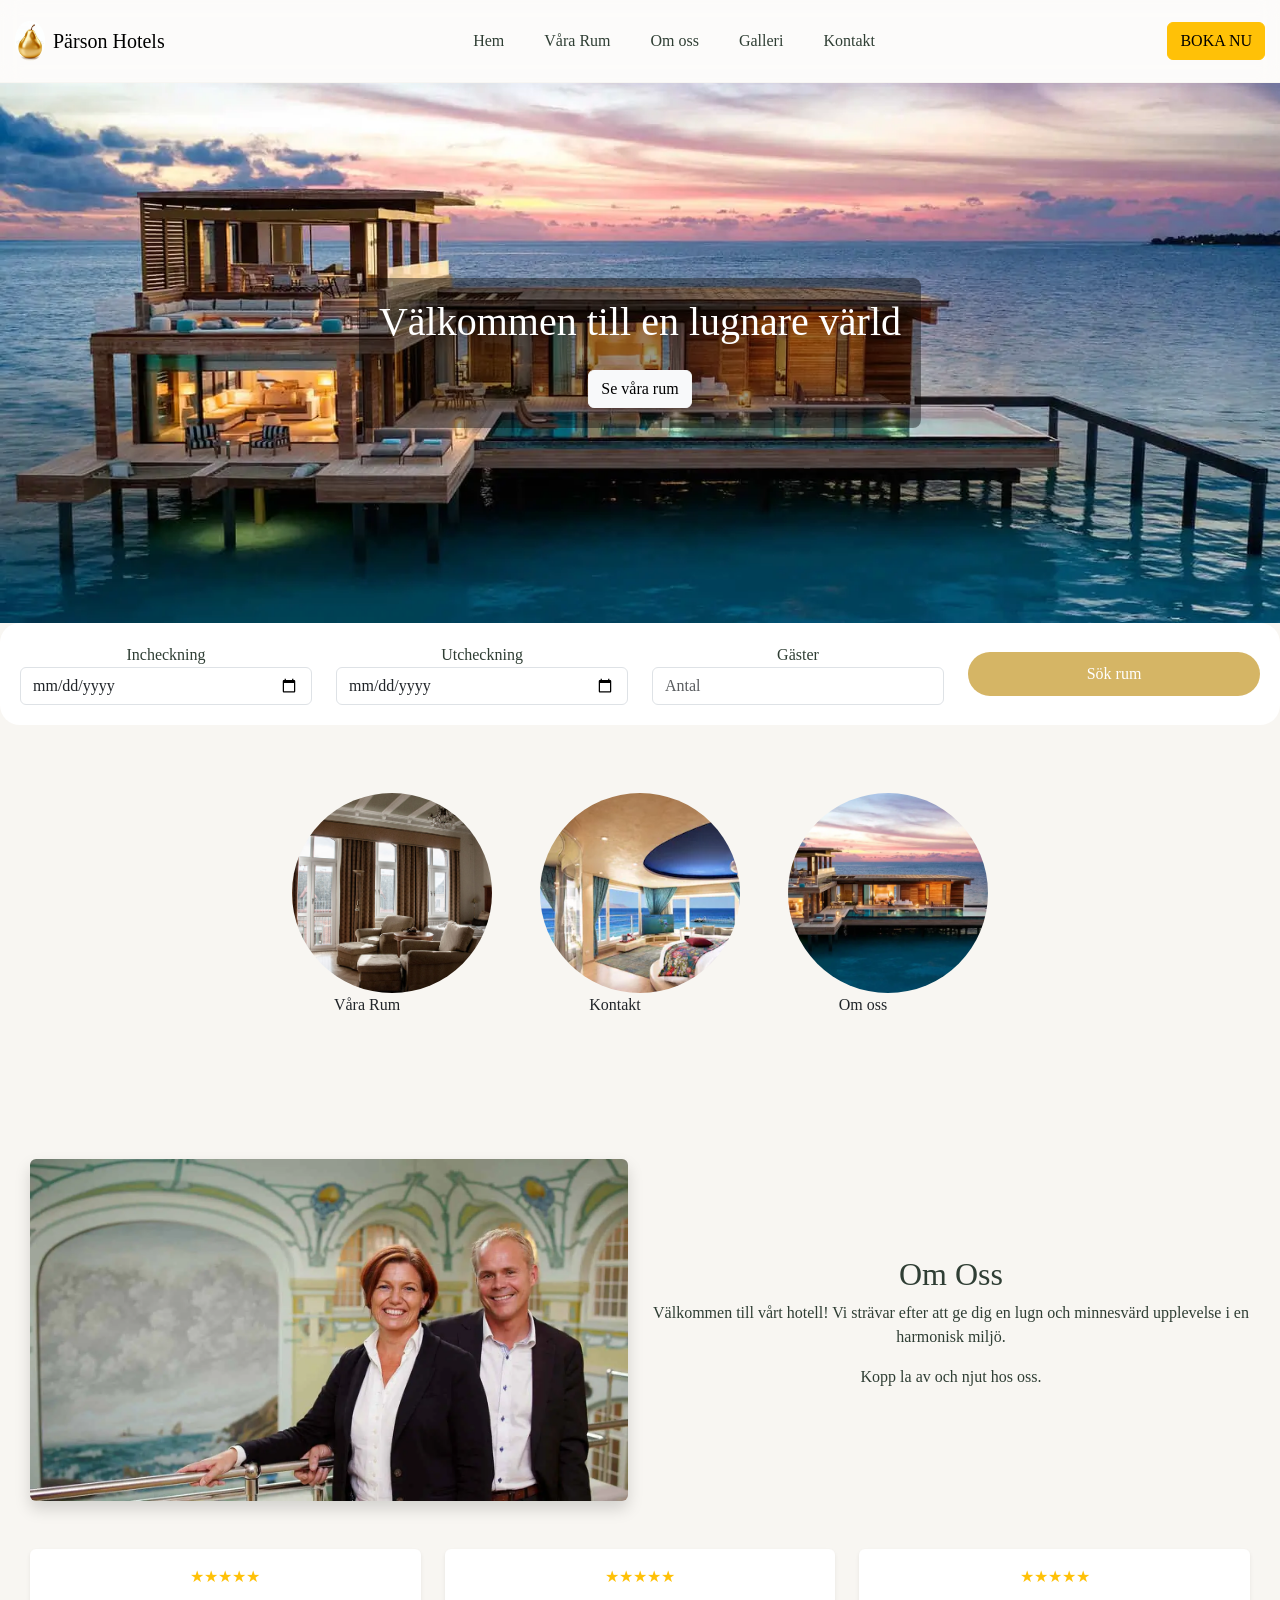
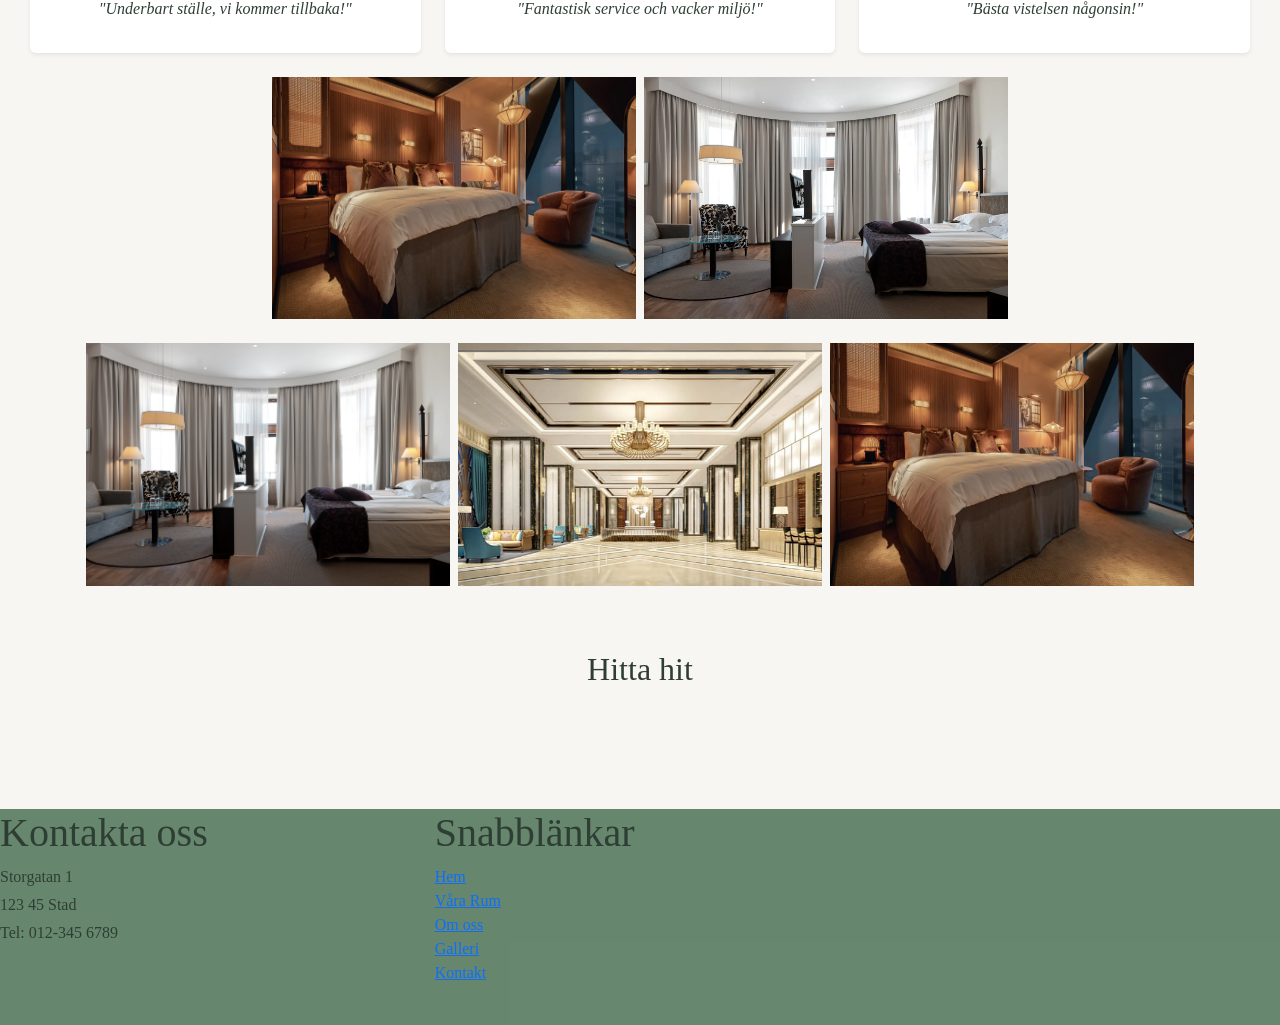
<file: index.html>
<!DOCTYPE html>
<html lang="sv">


  <head>
    <meta name="description" content="Oficiella hemsidan för Pärson Hotels. ">
    <meta charset="UTF-8" />
    <meta http-equiv="X-UA-Compatible" content="IE=edge" />
    <meta name="viewport" content="width=device-width, initial-scale=1.0" />
    <title>Pärson Hotels</title>

    <link href="https://cdn.jsdelivr.net/npm/bootstrap@5.3.8/dist/css/bootstrap.min.css" rel="stylesheet" href="">
    <link rel="stylesheet" href="style.css">
    
   
  </head> 
<body>
  <header>



  </header>

  <main>

<div class="position-relative text-center">

  <img src="pictures/2hotell.webp"
  class="img-fluid w-100"
  style="height:60vh; object-fit:cover;"
  alt="Hotel">

  <div class="position-absolute top-50 start-50 translate-middle text-white">
    <h1>Välkommen till en lugnare värld</h1>
    <a href="rum.html" class="btn btn-light mt-3">Se våra rum</a>
  </div>

</div>

 <div class="availability-search-bar-wrapper" data-searchbar-open="false" data-searchbar-modal="false" data-searchbar-fixed="true" data-props='{"location":"/"}' data-react-component="availability-search">
  </div>
    
<div class="booking-box ">

  <form class="row align-items-center text-center">

    <div class="col-md-3">
      <label for="Incheckning">Incheckning</label>
      <input type="date" class="form-control" id="Incheckning">
    </div>

    <div class="col-md-3">
      <label for="Utcheckning">Utcheckning</label>
      <input type="date" class="form-control" id="Utcheckning">
    </div>

    <div class="col-md-3">
      <label for="Gäster" >Gäster</label>
      <input type="number" class="form-control" id="Gäster" placeholder="Antal">
    </div>

    <div class="col-md-3 d-flex align-items-end">
      <button class="btn boka-btn w-100">Sök rum</button>
    </div>

  </form>

</div>

<div class="container text-center my-5 mb-8">

  <div class="d-flex justify-content-center gap-5">

    <!-- PRICK 1 -->
    <a href="rum.html" class="text-decoration-none text-dark">
      <div style="max-width:100%; "><img src="pictures/5rum.webp" alt="Rum" class="img-fluid mt" style="width:200px; height:200px; object-fit:cover; border-radius:200px; object-fit:cover;"></div>
      <p class="img-fluid rounded-circle">Våra Rum</p>
      
    </a>


    <a href="kontakt.html" class="text-decoration-none text-dark">
      <div style="max-width:100%;"><img src="pictures/rrrrum.webp" alt="Kontakt" class="img-fluid mt" style="width:200px; height:200px; object-fit:cover; border-radius:200px; object-fit:cover;"></div>
      <p class="img-fluid rounded-circle">Kontakt</p>
    </a>

    <!-- PRICK 3 -->
    <a href="om.html" class="text-decoration-none text-dark">
      <div style="max-width:100%;"> <img src="pictures/2hotell.webp" alt="Om oss" class="img-fluid mt" style="width:200px; height:200px; border-radius:200px ; object-fit:cover;"></div>
      <p class="img-fluid rounded-circle">Om oss</p>
    </a>

  </div>



<div class="container mvb">

    <!-- Vattendelad sektion -->
    <div class="row align-items-center mb-5 ">
      
      <!-- Bild vänster -->
      <div class="col-md-6">
        <img src="pictures/Pärson grundare.webp" 
             class="img-fluid rounded shadow" alt="Hotell">
      </div>

      <!-- Text höger -->
      <div class="col-md-6">
        <h2>Om Oss</h2>
        <p>
          Välkommen till vårt hotell! Vi strävar efter att ge dig en lugn och
          minnesvärd upplevelse i en harmonisk miljö.
        </p>
        <p>Kopp la av och njut hos oss.</p>
      </div>

    </div>

    <!-- Recensioner -->
    <div class="row text-center">
      
      <div class="col-md-4 mb-3">
        <div class="p-3 bg-white rounded shadow-sm">
          <div class="text-warning mb-2">★★★★★</div>
          <p class="fst-italic">"Underbart ställe, vi kommer tillbaka!"</p>
        </div>
      </div>

      <div class="col-md-4 mb-3">
        <div class="p-3 bg-white rounded shadow-sm">
          <div class="text-warning mb-2">★★★★★</div>
          <p class="fst-italic">"Fantastisk service och vacker miljö!"</p>
        </div>
      </div>

      <div class="col-md-4 mb-3">
        <div class="p-3 bg-white rounded shadow-sm">
          <div class="text-warning mb-2">★★★★★</div>
          <p class="fst-italic">"Bästa vistelsen någonsin!"</p>
        </div>
      </div>

    <div class="d-flex justify-content-center  gap-2 container py-2 ">

     
 <img  title= "my frame " src="pictures/Rum.webp"
        style="max-width:30%;  height:auto; " alt="Lobby" class="img-fluid">
    
      <img src="pictures/rummm.webp"
        style="max-width:30%;  height:auto; " alt="Rum" class="img-fluid">


    </div>
    
    <div class="d-flex justify-content-center  gap-2 container py-3 ">

     
 <img src="pictures/rrum.webp"
        style="max-width:30%;  height:auto; " alt="elite" class="img-fluid">
    
      <img src="pictures/lobby.webp"
        style="max-width:30%;  height:auto; " alt="Rum" class="img-fluid">

<img src=" pictures/Rum.webp"
        style="max-width:30%; height:auto;" alt="Rum" class="img-fluid">

 
 

    </div>

<div class="container my-5">

  <h2 class="text-center mb-4">Hitta hit</h2>

  <div class="map-container shadow rounded overflow-hidden">


  </div>
</div>


  </main>
 
  <footer>
    
   </footer> 
 
</body>


 <script src="init.js"></script>
  <script src="https://cdn.jsdelivr.net/npm/bootstrap@5.3.8/dist/js/bootstrap.bundle.min.js"
    integrity="sha384-FKyoEForCGlyvwx9Hj09JcYn3nv7wiPVlz7YYwJrWVcXK/BmnVDxM+D2scQbITxI"
    crossorigin="anonymous"></script>
 


</html>
</file>
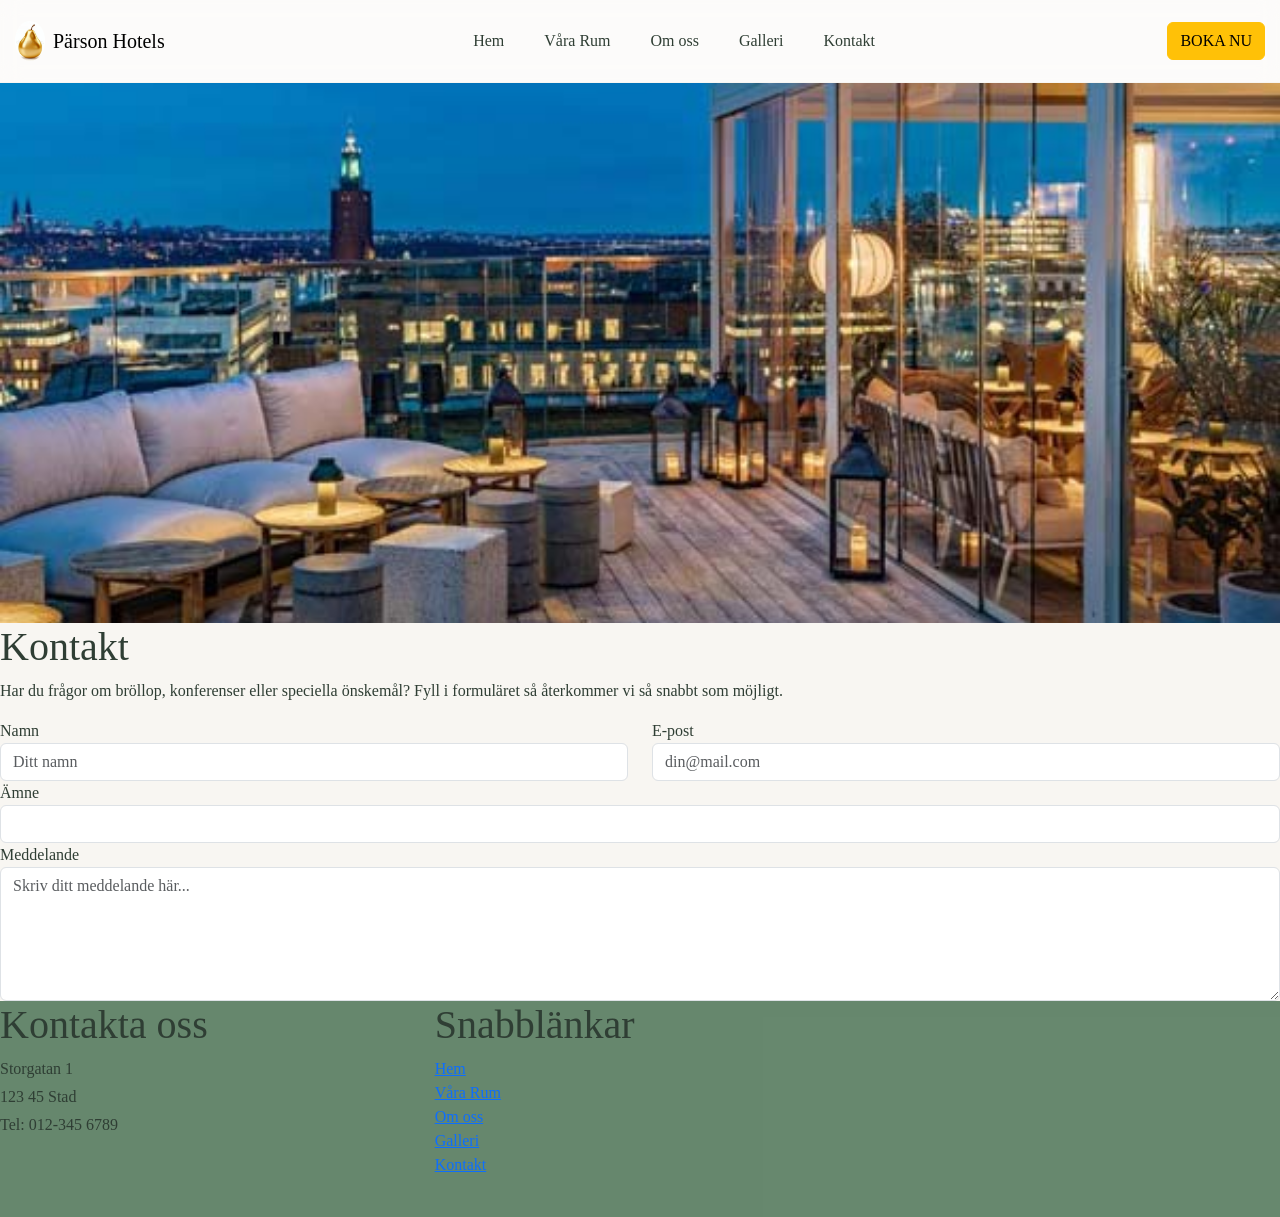
<file: kontakt.html>
<!DOCTYPE html>
<html lang="sv">

<head>
  <meta name="description"
  content="Kontakt sida för Pärson Hotels.">
  <meta charset="UTF-8" />
  <meta name="viewport" content="width=device-width, initial-scale=1.0" />
  <title>Kontakt | Pärson Hotels</title>

  <link href="https://cdn.jsdelivr.net/npm/bootstrap@5.3.8/dist/css/bootstrap.min.css" rel="stylesheet">
  <link rel="stylesheet" href="style.css">

   
   
</head>

<header></header>
<body>

  <!-- HERO -->
  <div class="hero">
    <img src="pictures/terass.webp" alt="Kontakt bild"   class="img-fluid w-100"
  style="height:60vh; object-fit:cover;">
  </div>

  <!-- CONTENT -->
  <div class="content">

    <h1>Kontakt</h1>

    <p>
      Har du frågor om bröllop, konferenser eller speciella önskemål?  
      Fyll i formuläret så återkommer vi så snabbt som möjligt.
    </p>

    <div class="contact-card">

      <form>

        <div class="row">
          <div class="col-md-6">
            <label for="Namn">Namn</label> 
            <input type="text" class="form-control" placeholder="Ditt namn">
          </div>

          <div class="col-md-6">
            <label for="E-post">E-post</label> 
            <input type="email" class="form-control" placeholder="din@mail.com">
          </div>
        </div>

        <label for="Ämne">Ämne</label> 
        <select class="form-control">
          <option></option>
    
          <option>Konferens</option>
          <option>Specialförfrågan</option>
          <option>Övrigt</option>
        </select>

        <label>Meddelande</label>
        <textarea class="form-control" rows="5" placeholder="Skriv ditt meddelande här..."></textarea>

      
      </form>

    </div>

  </div>

  <!-- FOOTER -->
  <footer></footer>
 
   
 
</body>

 <script src="init.js"></script>
  <script src="https://cdn.jsdelivr.net/npm/bootstrap@5.3.8/dist/js/bootstrap.bundle.min.js"
    integrity="sha384-FKyoEForCGlyvwx9Hj09JcYn3nv7wiPVlz7YYwJrWVcXK/BmnVDxM+D2scQbITxI"
    crossorigin="anonymous"></script>
 



</html>
</file>
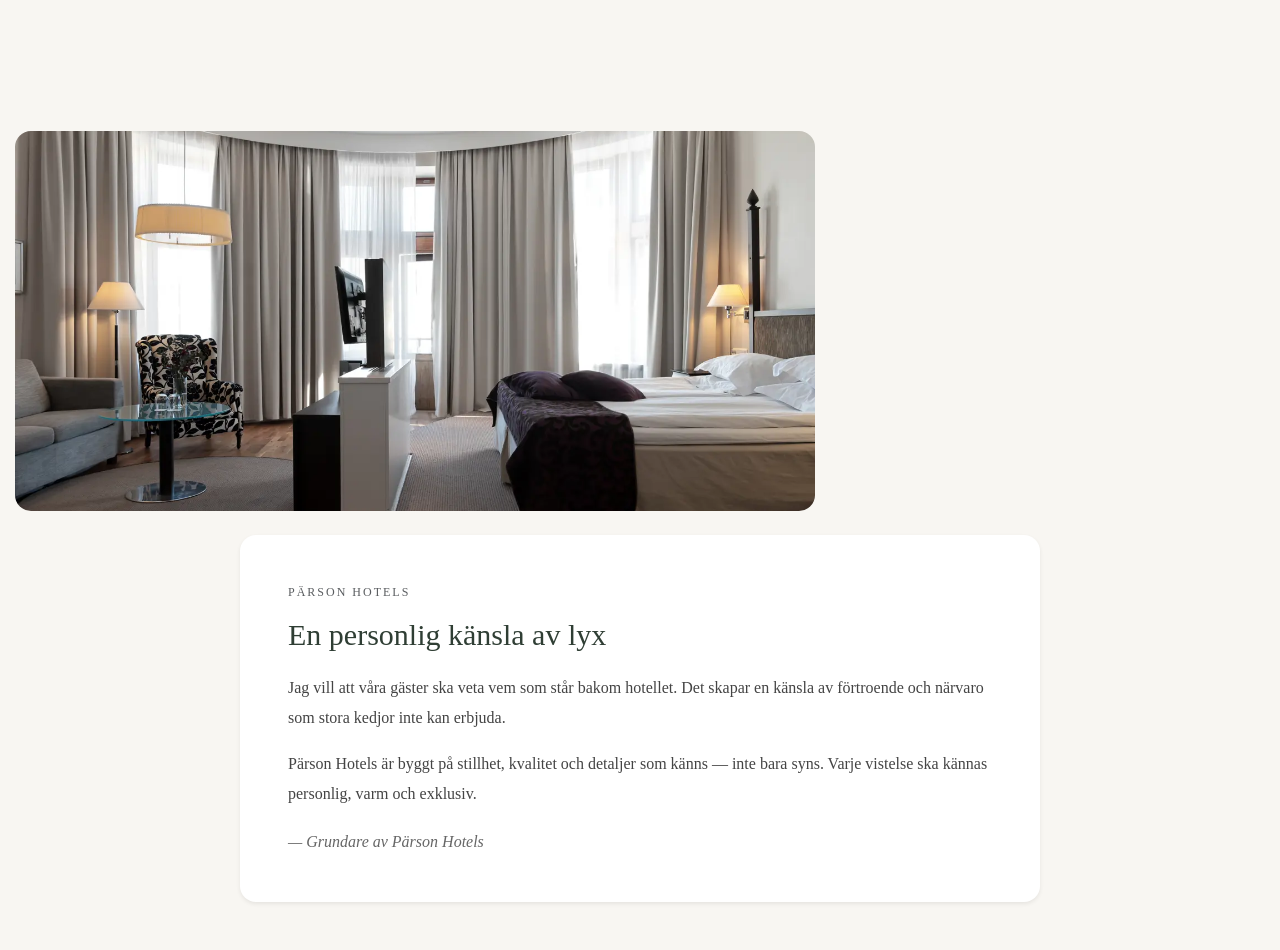
<file: om.html>
<!DOCTYPE html>
<html lang="sv">

<head>
  <meta name="description"
  content="Om Pärson Hotels.">
    <meta charset="UTF-8">
    <meta name="viewport" content="width=device-width, initial-scale=1.0">
    <title>Om Pärson Hotels</title>
    <!-- Bootstrap CSS -->
    <link href="https://cdn.jsdelivr.net/npm/bootstrap@5.3.3/dist/css/bootstrap.min.css" rel="stylesheet">
    <!-- Egen CSS -->
    <link rel="stylesheet" href="style.css">
   
</head>

<body>
    <header></header>
    <main>
        <div class="container my-5">

  <div class="text-center mb-4">
    <img 
      src="pictures/rummm.webp"
      class="img-fluid"
      style="max-width:800px; width:100%; height:380px; object-fit:cover; border-radius:16px;"
      alt="Pärson Hotels grundare">
  </div>

  <div class="bg-white shadow-sm p-5 mx-auto"
       style="max-width:800px; border-radius:16px;">

    <p class="text-uppercase text-muted mb-3"
       style="letter-spacing:2px; font-size:12px;">
      PÄRSON HOTELS
    </p>

    <h2 style="font-weight:300; font-size:30px; margin-bottom:20px;">
      En personlig känsla av lyx
    </h2>

    <p style="margin-bottom:15px; font-size:16px; line-height:1.9; color:#444;">
      Jag vill att våra gäster ska veta vem som står bakom hotellet. 
      Det skapar en känsla av förtroende och närvaro som stora kedjor inte kan erbjuda.
    </p>

    <p style="margin-bottom:20px; font-size:16px; line-height:1.9; color:#444;">
      Pärson Hotels är byggt på stillhet, kvalitet och detaljer som känns — inte bara syns. 
      Varje vistelse ska kännas personlig, varm och exklusiv.
    </p>

    <div style="font-style:italic; color:#666;">
      — Grundare av Pärson Hotels
    </div>

  </div>

</div>
    </main>
   
   
 <footer ></footer>
</body>
 <link rel="stylesheet" href="style.css">
 <link rel="stylesheet" href="init.js">
  <script src="https://cdn.jsdelivr.net/npm/bootstrap@5.3.8/dist/js/bootstrap.bundle.min.js"
    integrity="sha384-FKyoEForCGlyvwx9Hj09JcYn3nv7wiPVlz7YYwJrWVcXK/BmnVDxM+D2scQbITxI"
    crossorigin="anonymous"></script>
   
</html>
</file>
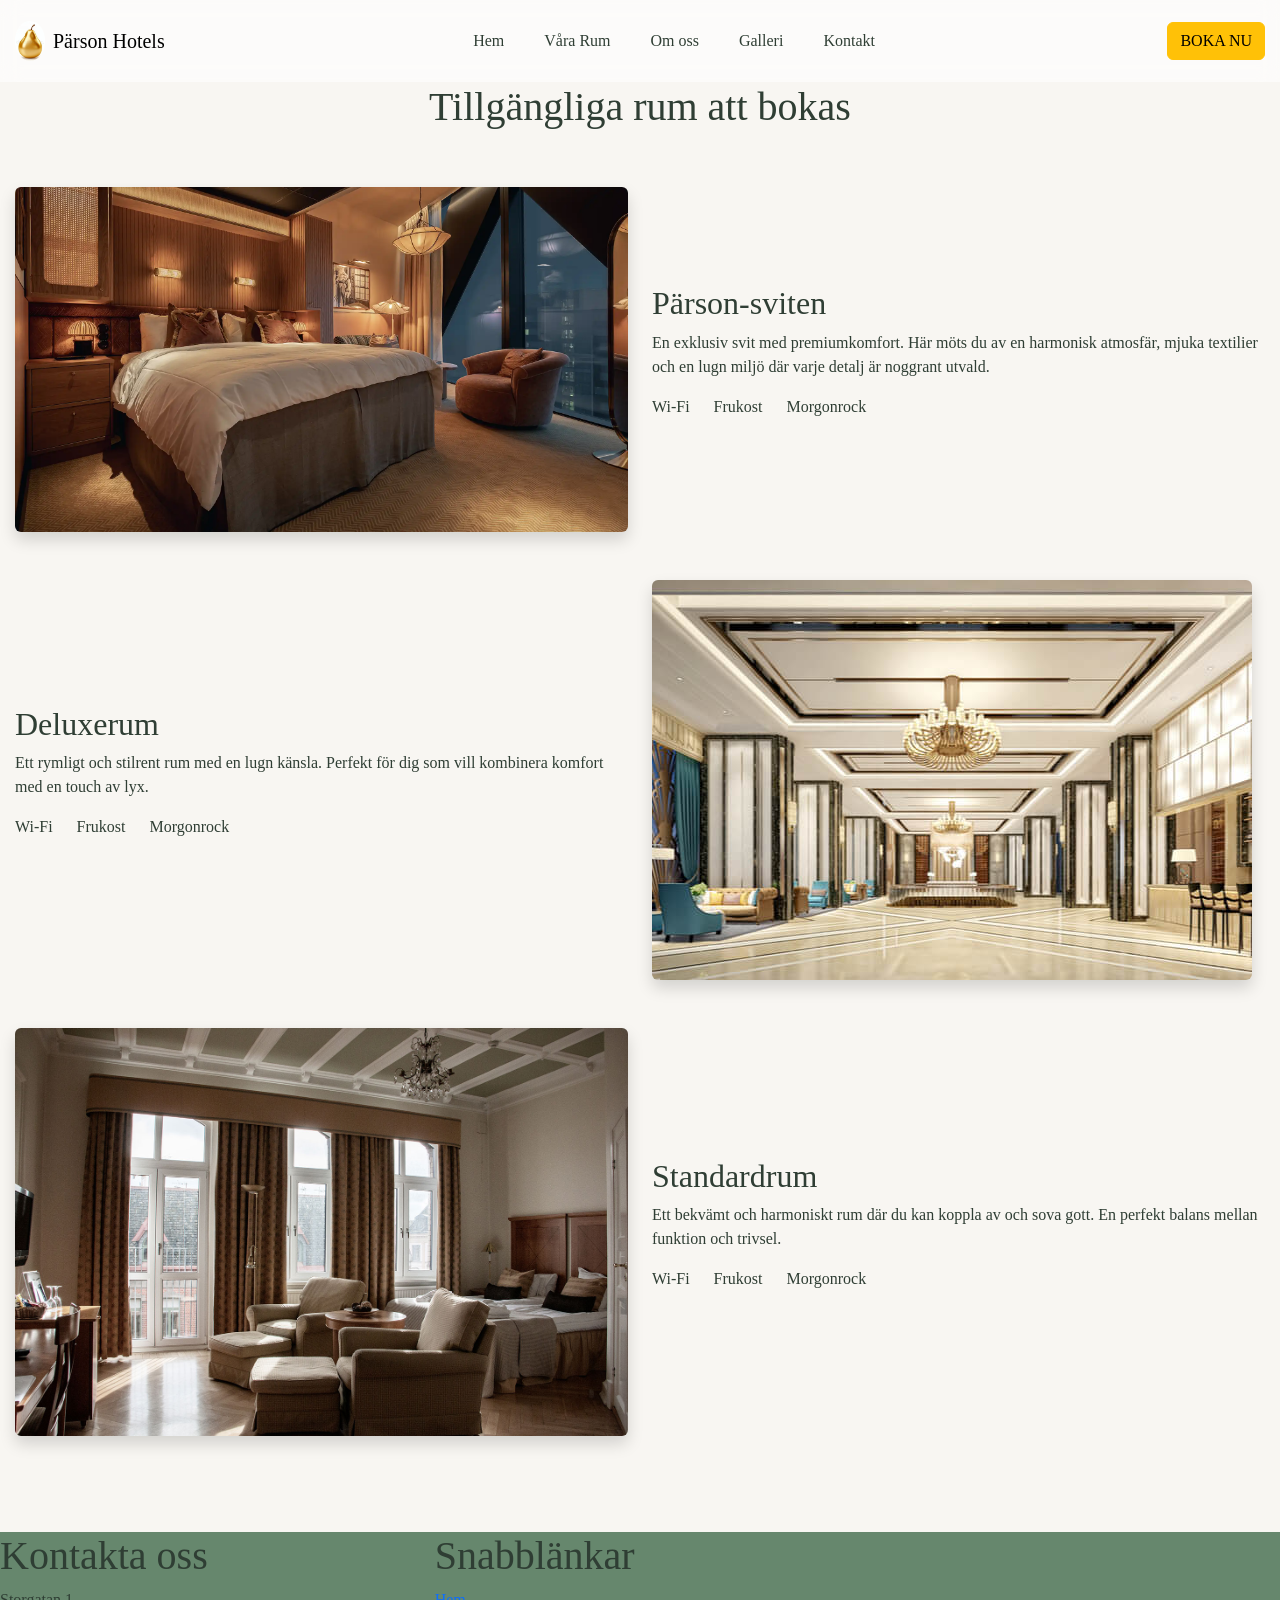
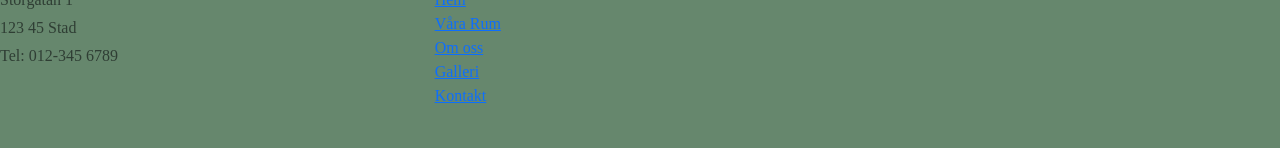
<file: rum.html>
<!DOCTYPE html>
<html lang="sv">

<head>
    
    <meta charset="UTF-8">
    <meta name="viewport" content="width=device-width, initial-scale=1.0">
    <title>Rum</title>

    <link href="https://cdn.jsdelivr.net/npm/bootstrap@5.3.3/dist/css/bootstrap.min.css" rel="stylesheet">

    <link rel="stylesheet" href="style.css">
</head>

<body>
    <header>


    </header>

    <main>

        <h1  align="center" >Tillgängliga rum att bokas
        </h1>

        <div class="container py-5">


            <div class="row align-items-center mb-5">

                <div class="col-md-6">
                    <img src="pictures/Rum.webp" alt="Rum"
                        class="img-fluid rounded shadow">
                </div>

                <div class="col-md-6">
                    <h2>Pärson-sviten</h2>
                    <p>
                        En exklusiv svit med premiumkomfort. Här möts du av en harmonisk atmosfär,
                        mjuka textilier och en lugn miljö där varje detalj är noggrant utvald.
                    </p>


                    <div class="d-flex gap-4 my-3">
                        <div><i class="bi bi-wifi text-warning"></i> Wi-Fi</div>
                        <div><i class=""></i> Frukost</div>
                        <div><i class="bi bi-person text-warning"></i> Morgonrock</div>
                    </div>


                </div>

            </div>


            <div class="row align-items-center mb-5 flex-md-row-reverse">

                <div class="col-md-6">
                    <img src="pictures/lobby.webp" alt="Rum"
                        class="img-fluid rounded shadow">
                </div>

                <div class="col-md-6">
                    <h2>Deluxerum</h2>
                    <p>
                        Ett rymligt och stilrent rum med en lugn känsla. Perfekt för dig som vill
                        kombinera komfort med en touch av lyx.
                    </p>

                    <div class="d-flex gap-4 my-3">
                        <div><i class="bi bi-wifi text-warning"></i> Wi-Fi</div>
                        <div><i class="bi bi-cup-hot text-warning"></i> Frukost</div>
                        <div><i class="bi bi-person text-warning"></i> Morgonrock</div>
                    </div>


                </div>

            </div>


            <div class="row align-items-center mb-5">

                <div class="col-md-6">
                    <img src="pictures/5rum.webp" alt="Rum"
                        class="img-fluid rounded shadow">
                </div>

                <div class="col-md-6">
                    <h2>Standardrum</h2>
                    <p>
                        Ett bekvämt och harmoniskt rum där du kan koppla av och sova gott.
                        En perfekt balans mellan funktion och trivsel.
                    </p>

                    <div class="d-flex gap-4 my-3">
                        <div><i class="bi bi-wifi text-warning"></i> Wi-Fi</div>
                        <div><i class="bi bi-cup-hot text-warning"></i> Frukost</div>
                        <div><i class="bi bi-person text-warning"></i> Morgonrock</div>
                    </div>


                </div>

            </div>

        </div>
    </main>
</body>
 
<div class="row text-center text-md-start">

 <footer></footer>

 <link rel="stylesheet" href="style.css">
 <script src="init.js"></script>
  <script src="https://cdn.jsdelivr.net/npm/bootstrap@5.3.8/dist/js/bootstrap.bundle.min.js"
    integrity="sha384-FKyoEForCGlyvwx9Hj09JcYn3nv7wiPVlz7YYwJrWVcXK/BmnVDxM+D2scQbITxI"
    crossorigin="anonymous"></script>
</html>
</file>
<file: style.css>
header{
    height: 83px;
    background: rgba(255, 255, 255, 0.6) !
}

img {
  max-width: 100%;
  height: auto;
  display: block; /* Tar bort små glipor under bilder */
}

.position-absolute {
    background-color: rgba(0, 0, 0, 0.4); /* Svart lager med 40% synlighet */
    padding: 20px;
    border-radius: 8px;
}

.container {
  max-width: 100% !important;
  width: 100% !important;
  padding-left: 15px; /* Behåll lite luft vid kanterna om du vill */
  padding-right: 15px;
}

html, body {
  width: 100%;
  overflow-x: hidden; /* Förhindrar att man kan scrolla i sidled */
}

footer{
    background:rgba(6, 63, 22, 0.6) ;
}
.booking-box{
    background: white;
    padding: 20px;
    border-radius: 20px;
  
 z-index: 100;
}

body{
background:#f8f6f2; 
font-family: 'Georgia', serif;
color:#2f3e34; 
}

.navbar{
background:rgba(255,255,255,0.6) !important;
backdrop-filter: blur(10px);
position:absolute;
width:100%;
z-index:10;
}

.navbar .nav-link{
color:#2f3e34 !important;
font-weight:500;
}

.navbar .nav-link:hover{
color:#d5b565 !important;
z-index: 100;
}


.logo{
height:40px;
border-radius:50%;
z-index: 100;
}


.boka-btn{
background:#d5b565;
color:white;
border:none;
padding:10px 20px;
border-radius:30px;
z-index: 100;
}

.boka-btn:hover{
background:#b8964f;
z-index: 100;
}

.mt{
margin-top: 20px;
color: rgb(0, 0, 0);
}


.footer{
background-color:rgba(27, 70, 39, 0.6) ;   }


.map-section {
  background: #f8f5f2; 
  padding: 50px 0;
}

.map-container {
  width: 100%;
  max-width: 100% ;
  margin: 0 auto;
}

.map-image {
  height: 300px;
  object-fit: cover;

  border: 5px solid rgba(247, 231, 10, 0.4); /* tunn guldram */
  border-radius: 8px;

  box-shadow: 0 10px 30px rgba(0,0,0,0.15); /* svävande effekt */
}
.img-fluid.rounded-circle {
  width: 150px; /* Maxstorlek på desktop */
  height: 150px;
  object-fit: cover;
}

/* På små skärmar (t.ex. Samsung/mobiler) gör vi dem mindre */
@media (max-width: 576px) {
  .img-fluid.rounded-circle {
    width: 80px; 
    height: 80px;
  }
}
</file>
